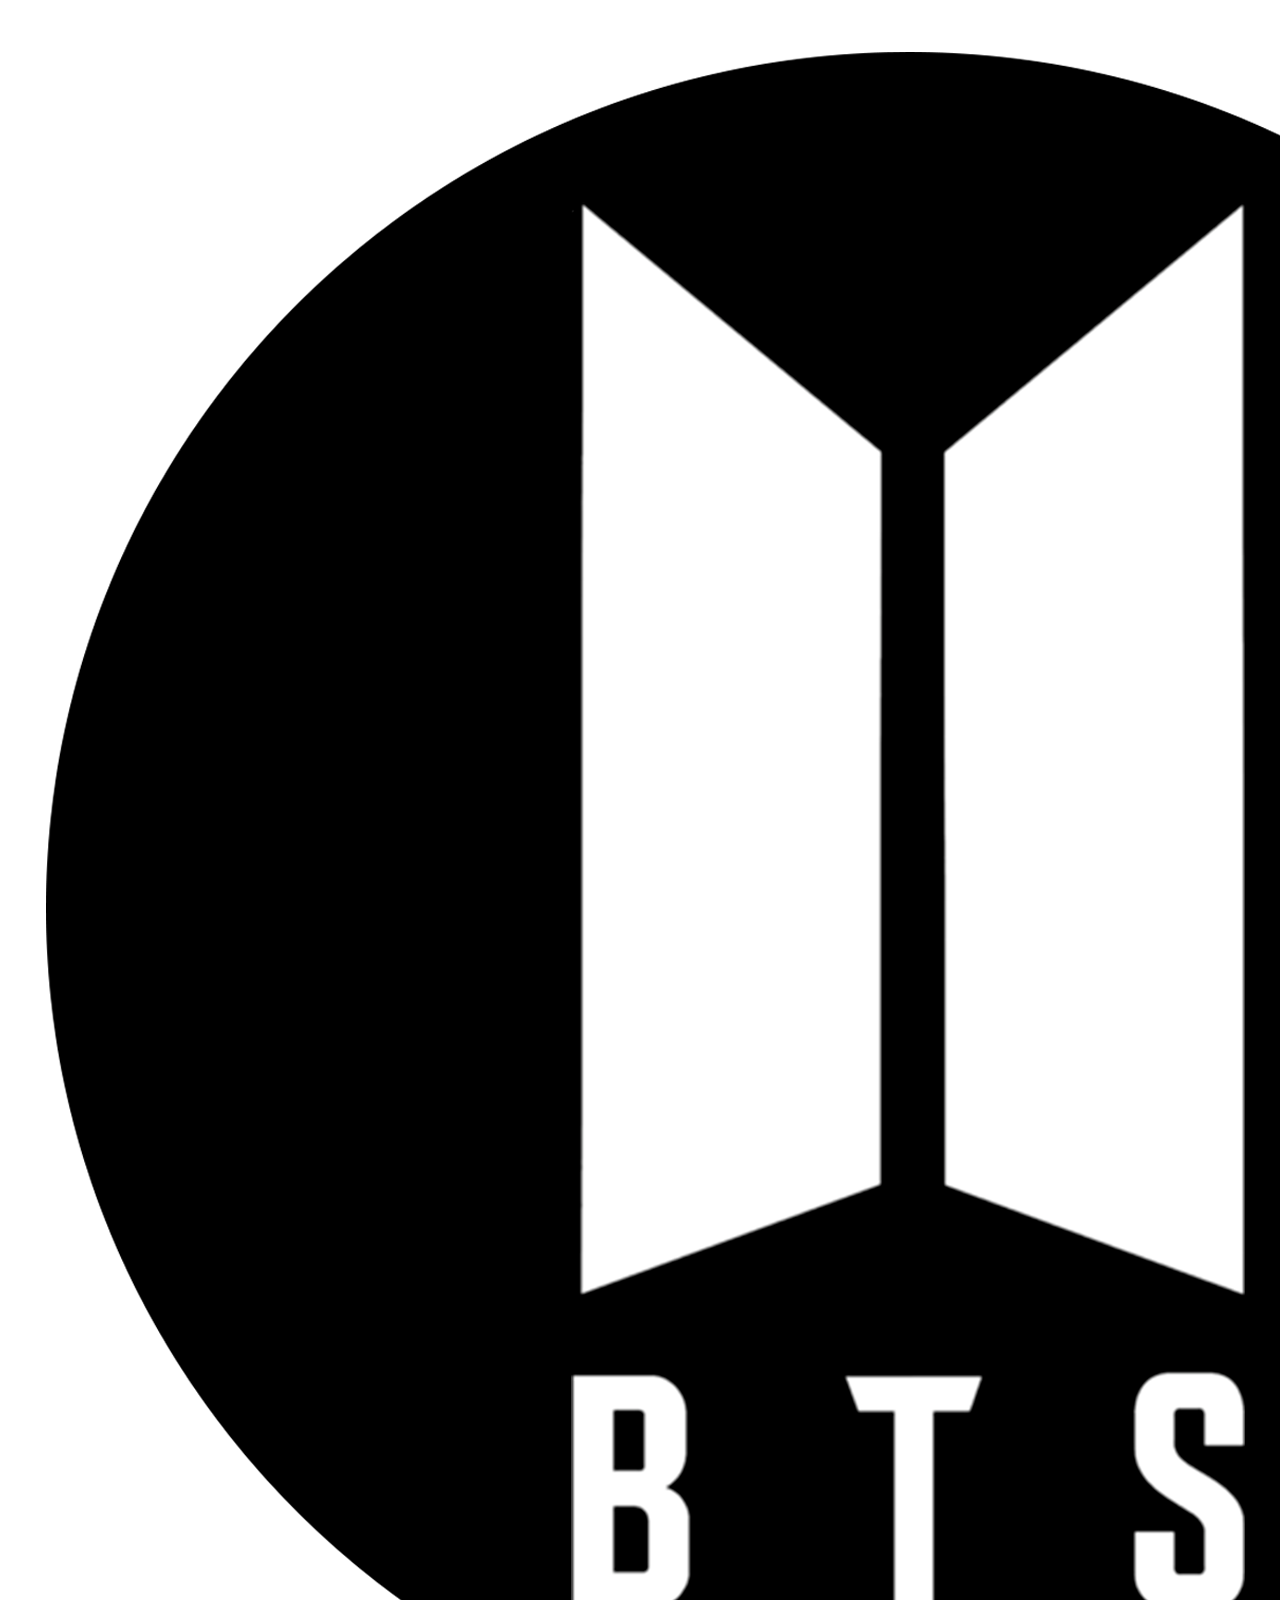
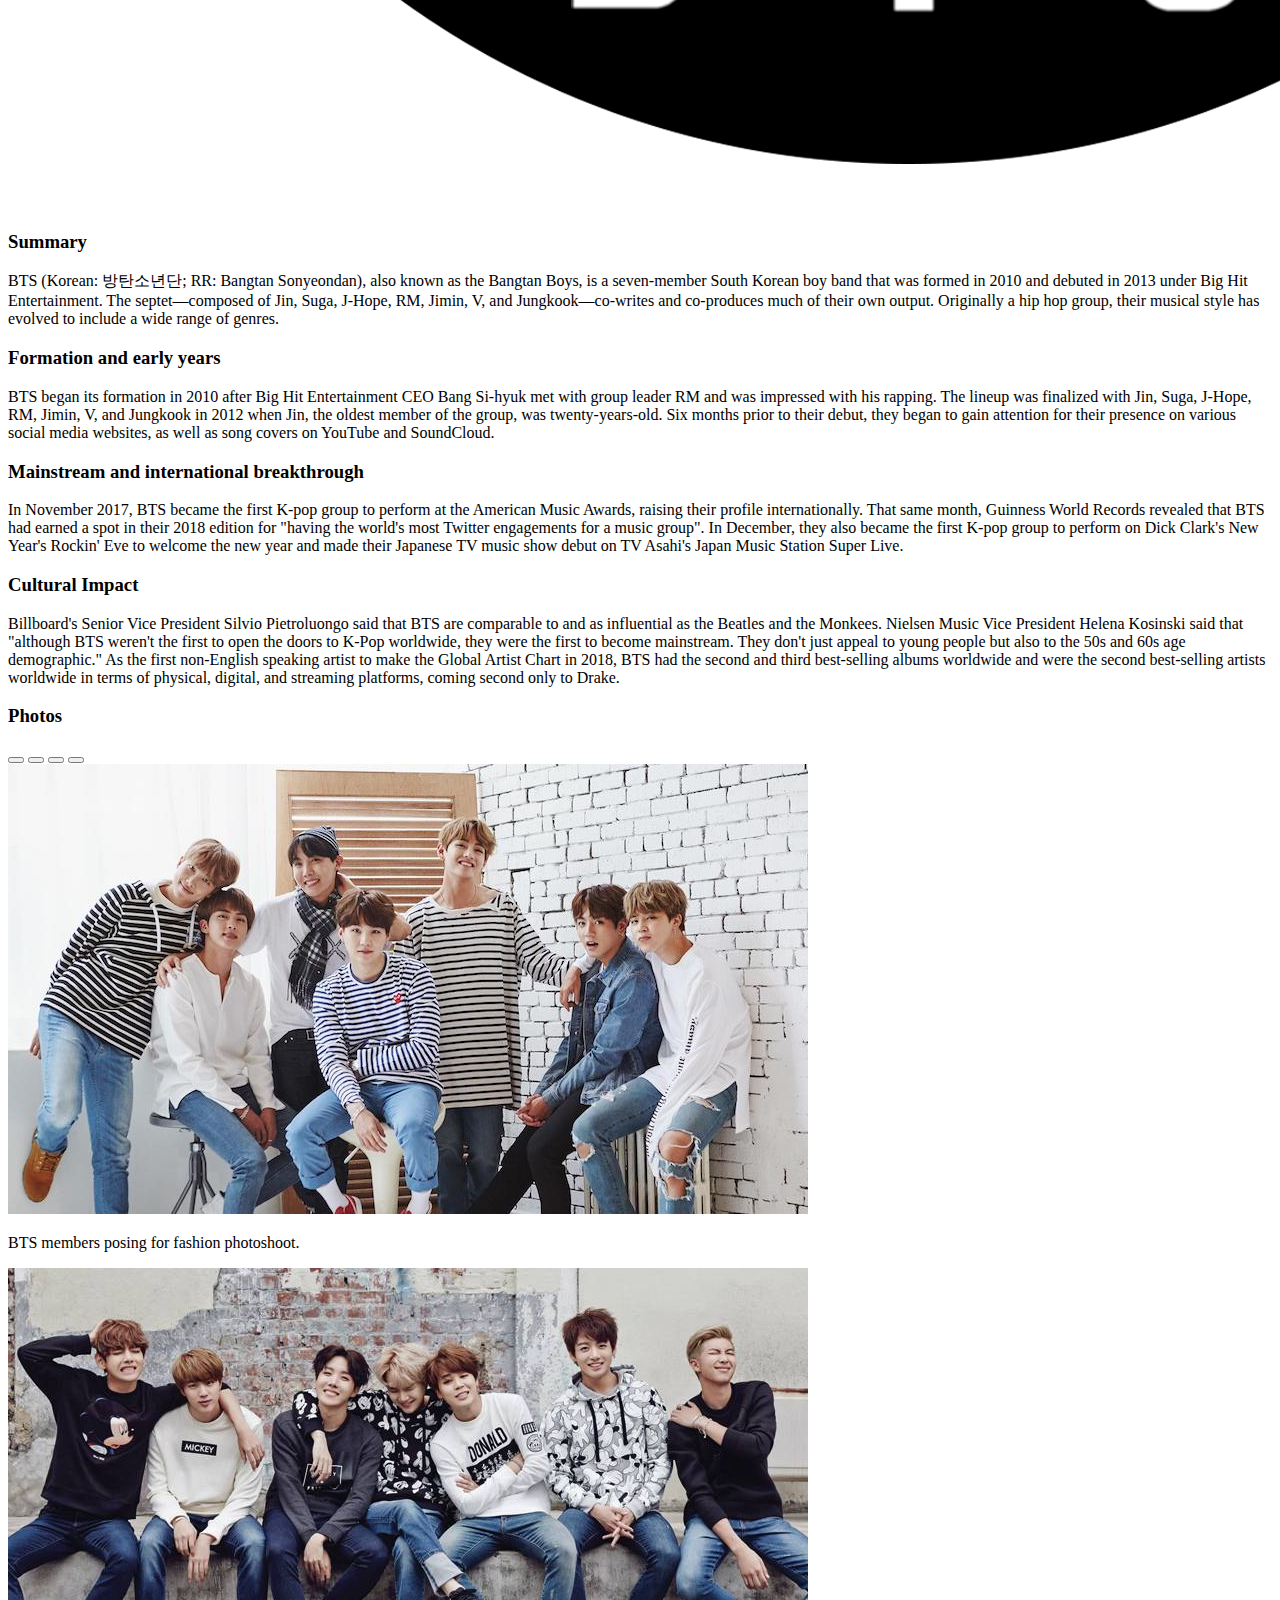
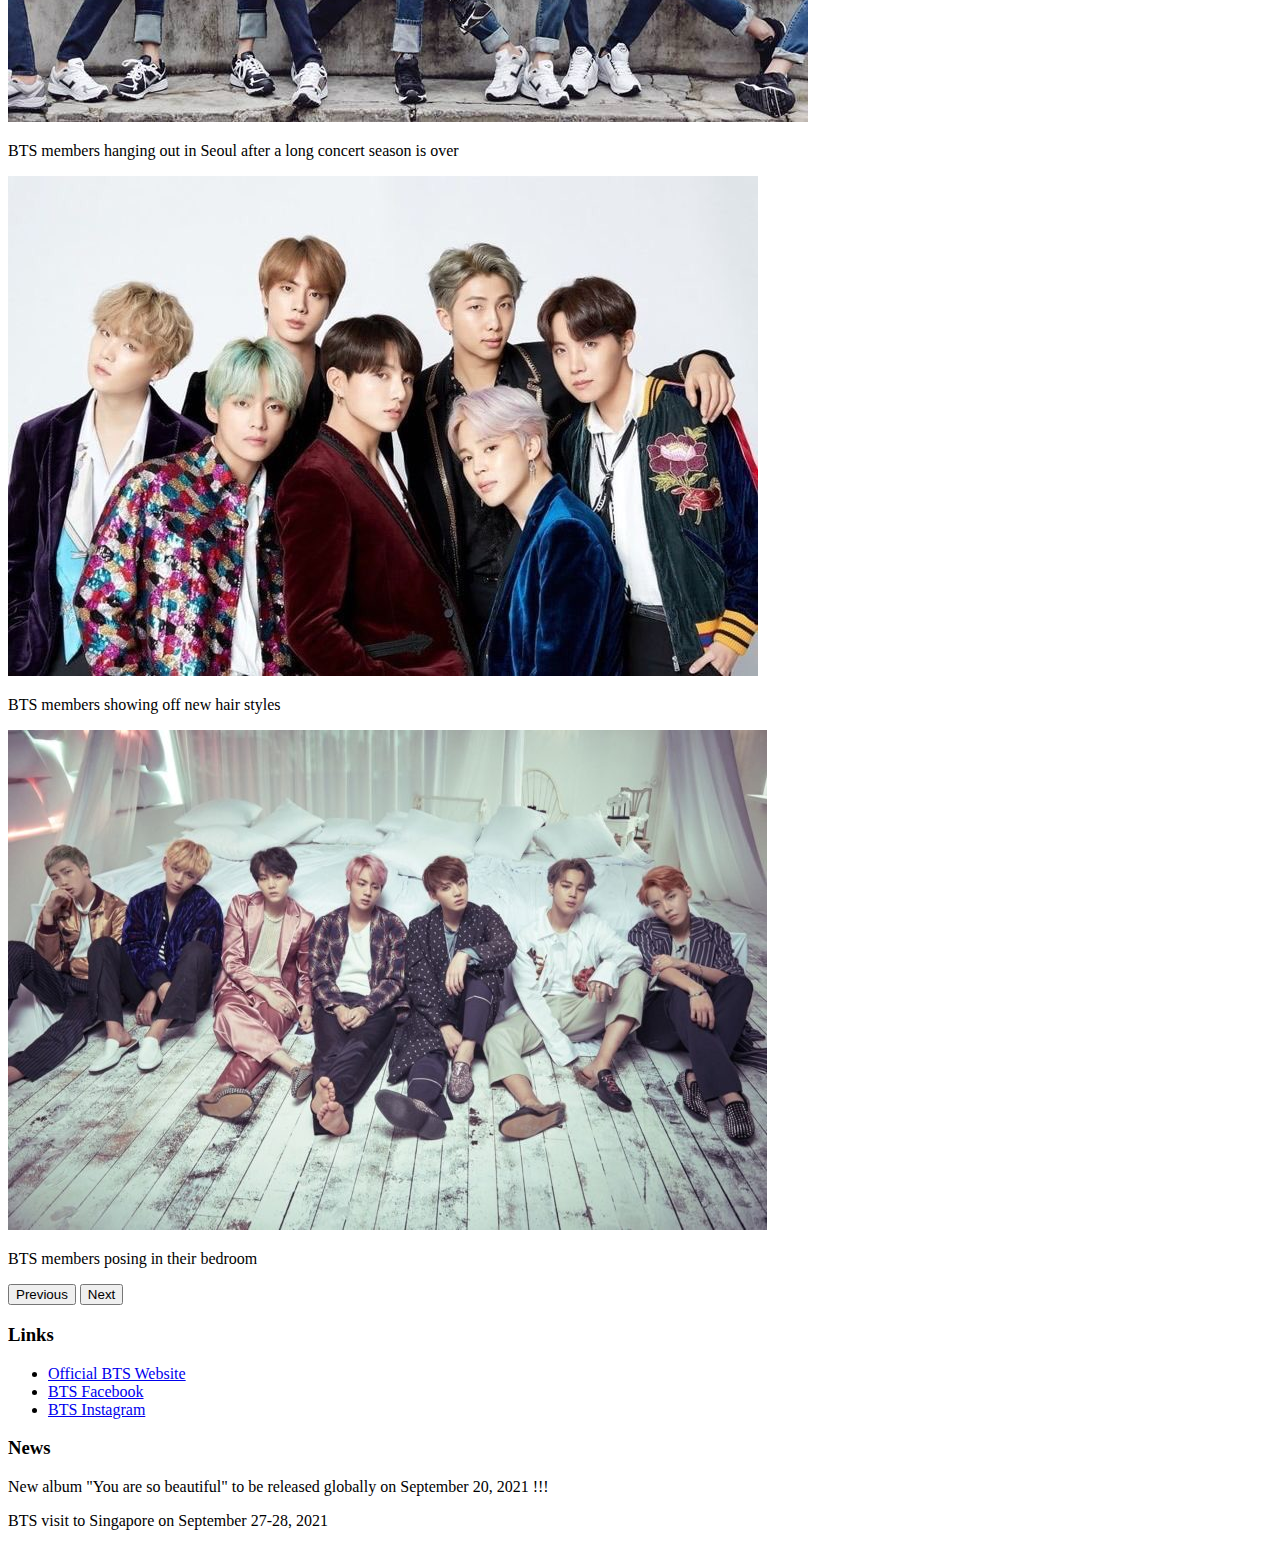
<file: bts/home.html>
<!DOCTYPE html>
<html lang="en">
<head>
    <meta charset="UTF-8">
    <meta http-equiv="X-UA-Compatible" content="IE=edge">
    <meta name="viewport" content="width=device-width, initial-scale=1.0">
    <title>Document</title>
    <link href="https://cdn.jsdelivr.net/npm/bootstrap@5.2.0/dist/css/bootstrap.min.css" rel="stylesheet" integrity="sha384-gH2yIJqKdNHPEq0n4Mqa/HGKIhSkIHeL5AyhkYV8i59U5AR6csBvApHHNl/vI1Bx" crossorigin="anonymous">
</head>
<body>
    <script src="https://cdn.jsdelivr.net/npm/bootstrap@5.2.0/dist/js/bootstrap.bundle.min.js" integrity="sha384-A3rJD856KowSb7dwlZdYEkO39Gagi7vIsF0jrRAoQmDKKtQBHUuLZ9AsSv4jD4Xa" crossorigin="anonymous"></script>
    <div class="w-25 mx-auto">
        <img src="images/bts_logo.png" class="img-fluid" height="auto">
    </div>
    <div class="mx-auto">   
    <h3>Summary</h3>
    <p>
        BTS (Korean: 방탄소년단; RR: Bangtan Sonyeondan), also known as the Bangtan Boys, is a seven-member South Korean boy band that was formed in 2010 and debuted in 2013 under Big Hit Entertainment. The septet—composed of Jin, Suga, J-Hope, RM, Jimin, V, and Jungkook—co-writes and co-produces much of their own output. Originally a hip hop group, their musical style has evolved to include a wide range of genres.
    </p>


    <h3>
        Formation and early years
    </h3>
    <p>
        BTS began its formation in 2010 after Big Hit Entertainment CEO Bang Si-hyuk met with group leader RM and was impressed with his rapping. The lineup was finalized with Jin, Suga, J-Hope, RM, Jimin, V, and Jungkook in 2012 when Jin, the oldest member of the group, was twenty-years-old. Six months prior to their debut, they began to gain attention for their presence on various social media websites, as well as song covers on YouTube and SoundCloud.
    </p>


    <h3>
        Mainstream and international breakthrough
    </h3>
    <p>
        In November 2017, BTS became the first K-pop group to perform at the American Music Awards, raising their profile internationally. That same month, Guinness World Records revealed that BTS had earned a spot in their 2018 edition for "having the world's most Twitter engagements for a music group". In December, they also became the first K-pop group to perform on Dick Clark's New Year's Rockin' Eve to welcome the new year and made their Japanese TV music show debut on TV Asahi's Japan Music Station Super Live.
    </p>


    <h3>
        Cultural Impact
    </h3>
    <p>
        Billboard's Senior Vice President Silvio Pietroluongo said that BTS are comparable to and as influential as the Beatles and the Monkees. Nielsen Music Vice President Helena Kosinski said that "although BTS weren't the first to open the doors to K-Pop worldwide, they were the first to become mainstream. They don't just appeal to young people but also to the 50s and 60s age demographic." As the first non-English speaking artist to make the Global Artist Chart in 2018, BTS had the second and third best-selling albums worldwide and were the second best-selling artists worldwide in terms of physical, digital, and streaming platforms, coming second only to Drake.
    </p>


    <h3>Photos</h3>
    </div> 
    <div class="mx-auto w-75">
    <div id="imgCarousel" class="carousel slide" data-bs-ride="false">
        <div class="carousel-indicators">
          <button type="button" data-bs-target="#imgCarousel" data-bs-slide-to="0" class="active" aria-current="true" aria-label="Slide 1"></button>
          <button type="button" data-bs-target="#imgCarousel" data-bs-slide-to="1" aria-label="Slide 2"></button>
          <button type="button" data-bs-target="#imgCarousel" data-bs-slide-to="2" aria-label="Slide 3"></button>
          <button type="button" data-bs-target="#imgCarousel" data-bs-slide-to="3" aria-label="Slide 4"></button>
        </div>
        <div class="carousel-inner">
          <div class="carousel-item active">
            <img src="images/bts_group1.jpeg" class="d-block w-100" alt="">
            <div class="carousel-caption d-none d-md-block">
              <p>BTS members posing for fashion photoshoot.</p>
            </div>
          </div>
          <div class="carousel-item">
            <img src="images/bts_group2.jpeg" class="d-block w-100" alt="">
            <div class="carousel-caption d-none d-md-block">
              <p>BTS members hanging out in Seoul after a long concert season is over</p>
            </div>
          </div>
          <div class="carousel-item">
            <img src="images/bts_group3.jpeg" class="d-block w-100" alt="">
            <div class="carousel-caption d-none d-md-block">
              <p>BTS members showing off new hair styles</p>
            </div>
          </div>
          <div class="carousel-item">
            <img src="images/bts_group4.jpeg" class="d-block w-100" alt="">
            <div class="carousel-caption d-none d-md-block">
              <p>BTS members posing in their bedroom</p>
            </div>
          </div>
        </div>
        <button class="carousel-control-prev" type="button" data-bs-target="#imgCarousel" data-bs-slide="prev">
          <span class="carousel-control-prev-icon" aria-hidden="true"></span>
          <span class="visually-hidden">Previous</span>
        </button>
        <button class="carousel-control-next" type="button" data-bs-target="#imgCarousel" data-bs-slide="next">
          <span class="carousel-control-next-icon" aria-hidden="true"></span>
          <span class="visually-hidden">Next</span>
        </button>
      </div>
    </div>
    <h3>Links</h3>
    <ul>
        <li>
            <a href="https://ibighit.com/bts/eng/">
            Official BTS Website
            </a>
        </li>
        <li>
            <a href="https://www.facebook.com/bangtan.official">
            BTS Facebook
            </a>
        </li>
        <li>
            <a href="https://www.instagram.com/bts.bighitofficial/">
            BTS Instagram
            </a>
        </li>
    </ul>


    <h3>News</h3>
    <p>
        New album "You are so beautiful" to be released globally on September 20, 2021 !!!
    </p>
    <p>
        BTS visit to Singapore on September 27-28, 2021
    </p>

    
</body>
</html>
</file>
